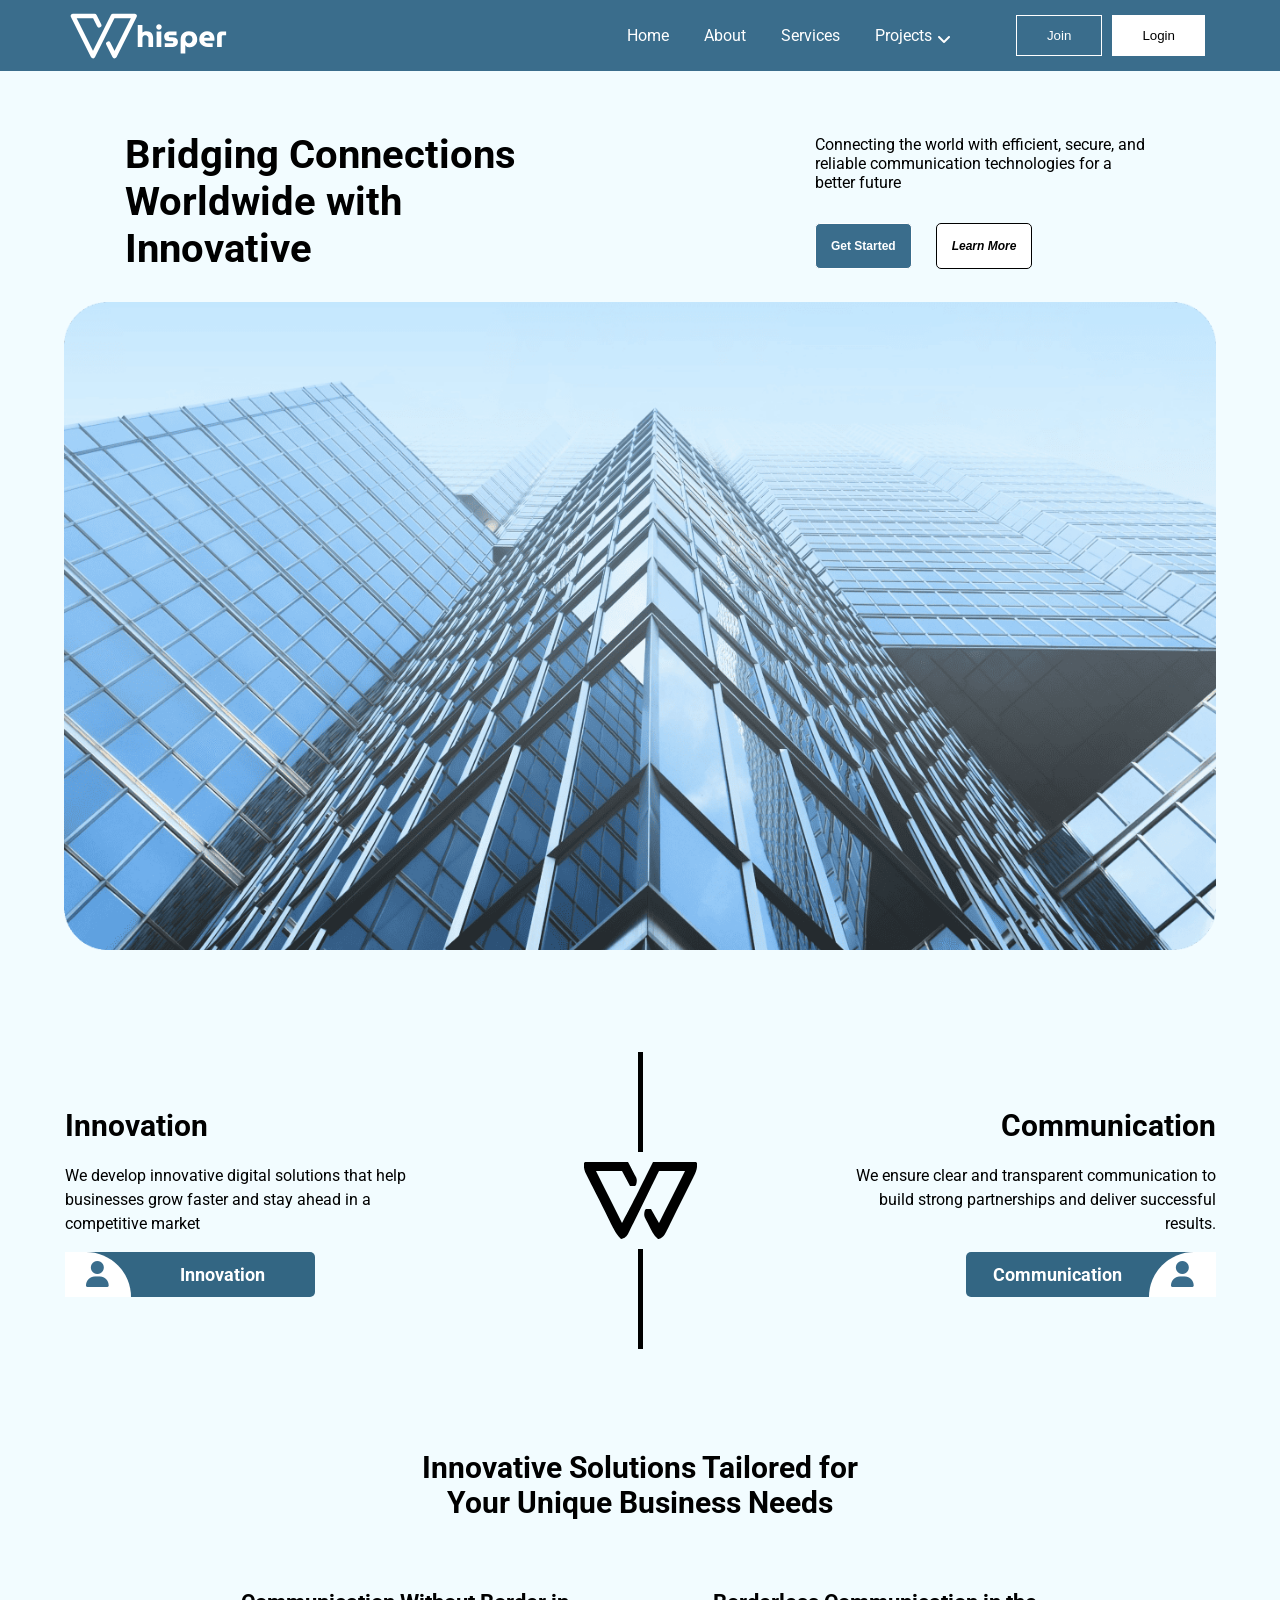
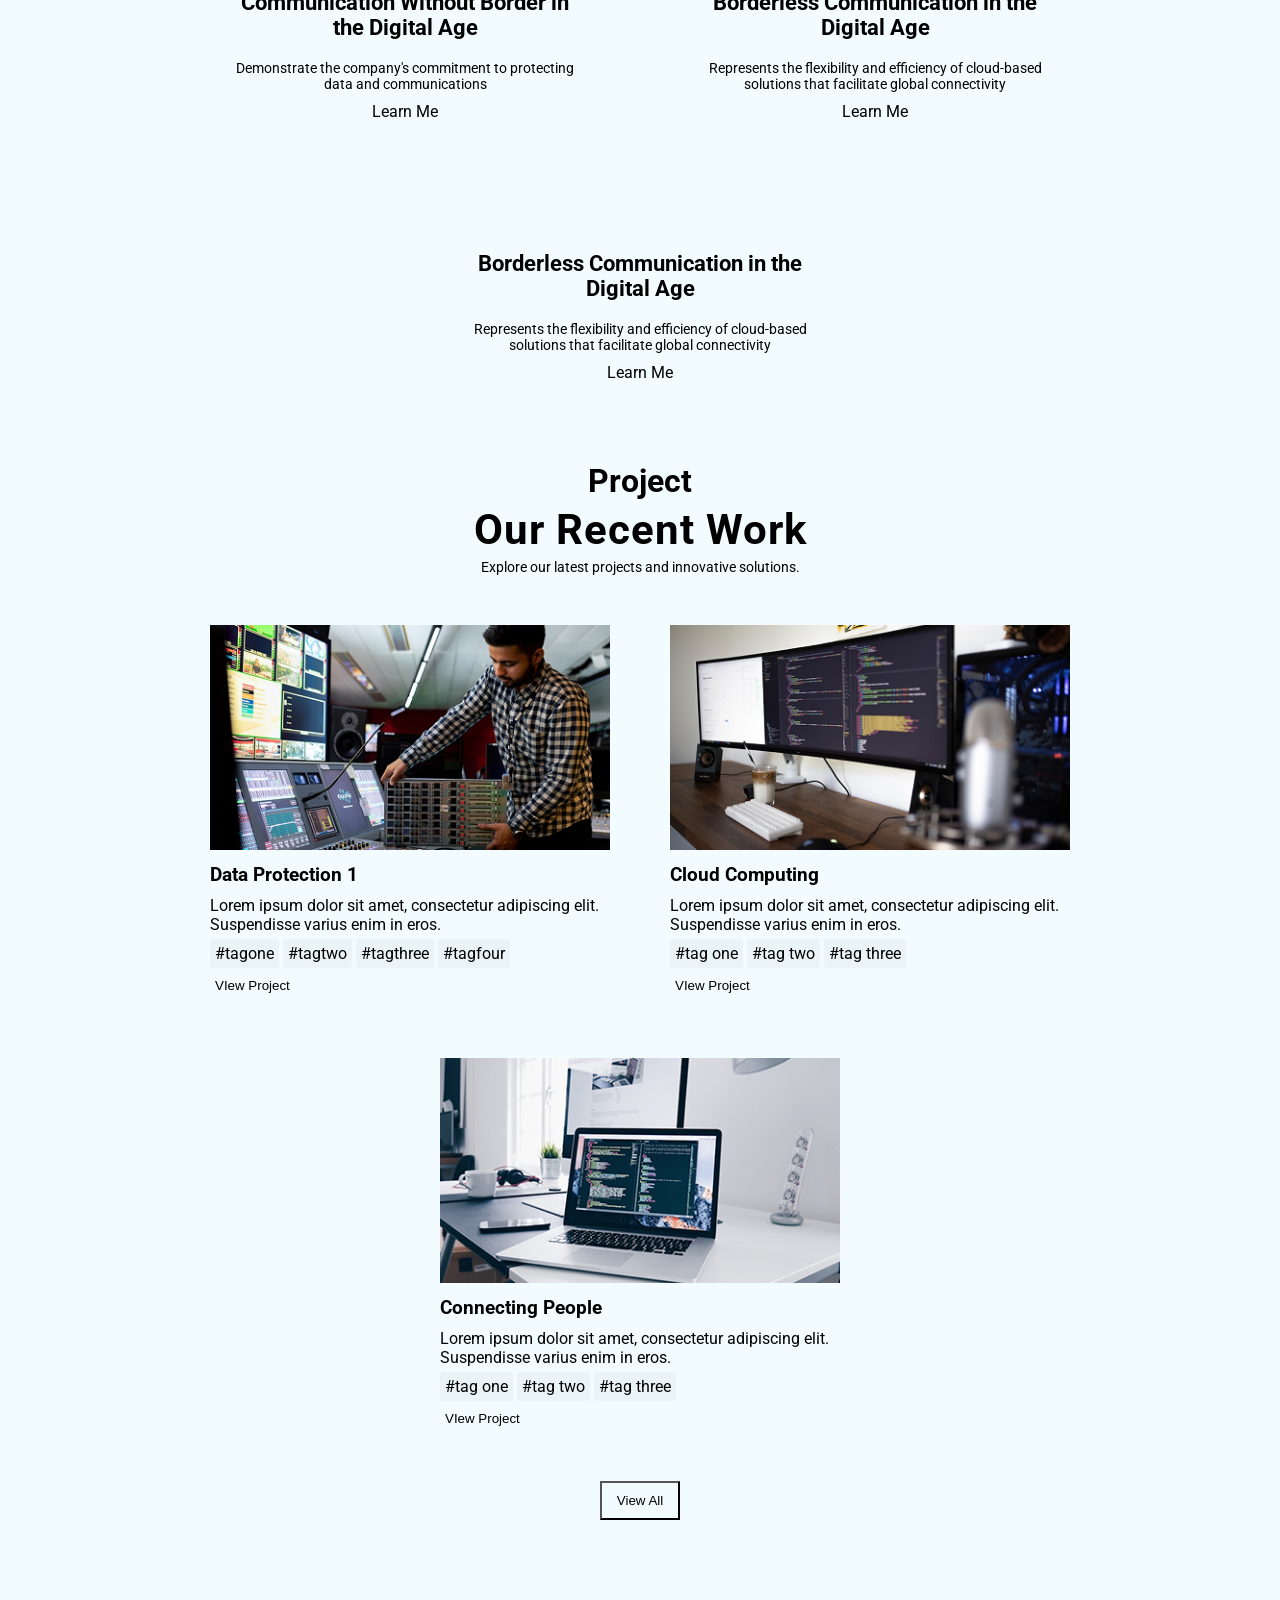
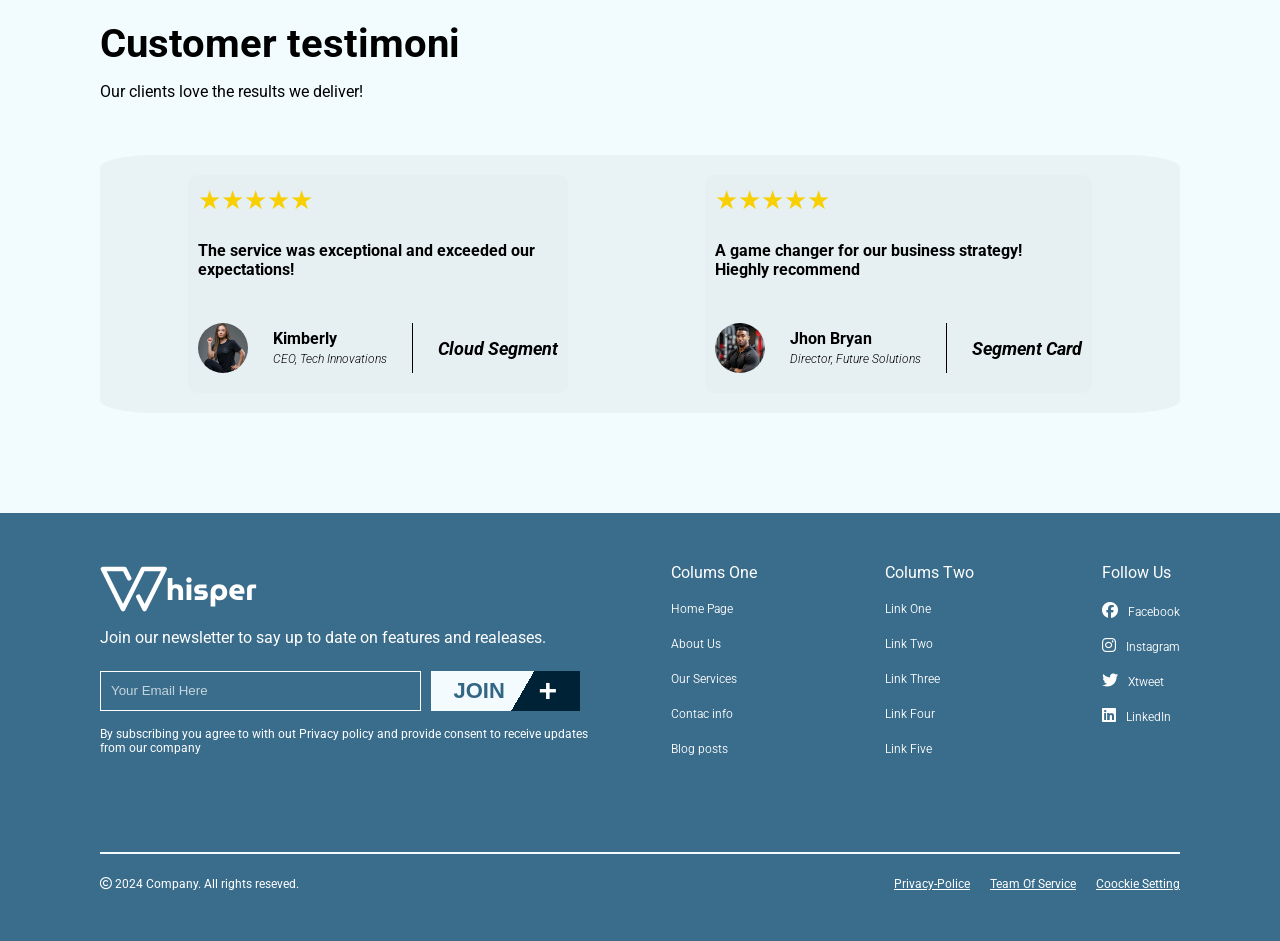
<file: index.html>
<!DOCTYPE html>
<html lang="en">
<head>
    <meta charset="UTF-8">
    <meta name="viewport" content="width=device-width, initial-scale=1.0">
    <title>Document</title>
    <link rel="stylesheet" href="index.css">
    <link href="https://fonts.googleapis.com/css2?family=Roboto:ital,wght@0,100..900;1,100..900&display=swap" rel="stylesheet">
    <link rel="stylesheet" href="https://cdn-uicons.flaticon.com/uicons-solid-rounded/css/uicons-solid-rounded.css">
    <link rel="stylesheet" href="https://cdnjs.cloudflare.com/ajax/libs/font-awesome/6.5.1/css/all.min.css">
    <link rel="stylesheet" href="https://cdn-uicons.flaticon.com/uicons-regular-straight/css/uicons-regular-straight.css">
    <link rel="stylesheet" href="https://cdn-uicons.flaticon.com/uicons-bold-rounded/css/uicons-bold-rounded.css">
    <link rel='stylesheet' href='https://cdn-uicons.flaticon.com/2.6.0/uicons-regular-rounded/css/uicons-regular-rounded.css'>
    <link href="https://fonts.googleapis.com/icon?family=Material+Icons" rel="stylesheet">


</head>
<body>
    <nav class="nav">
     <img src="Logo.svg">
        <div class="navbar">
         <ul class="nav-link">
            <li><a href="#">Home</a></li>
            <li><a href="#">About</a></li>
            <li><a href="#">Services</a></li>

            <li class="drpdwnprjct">
             <a class="navproject">Projects
                <i id="nav-icn" class="fa-solid fa-angle-down"></i>
             </a>

             <div class="prcjtlnk">
                <a href="#">Project 1</a>
                <a href="#">Project 2</a>
                <a href="#">Project 2</a>
             </div>
            </li>   

        </ul>
        <div class="navhamburger" >
            <i class="fa-solid fa-bars"></i>
        </div>
     
            <div class="btnnav">
                <button class="btnnavjn">Join</button>
                <button class="btnnavln">Login</button>
            </div>
        </div>
    </nav>

    <div class="header">
     <p id ="hdrtxtfrst">Bridging Connections Worldwide with Innovative </p>
     <div class="hdrtxtrght">
      <p id ="hdrtxtside">Connecting the world with efficient, secure, and reliable communication technologies for a better future</p>
      
        <button id="btnhdrfrst">Get Started</button>
        <button id="btnhdrscnd">Learn More</button>
    </div>
     
       
   
     </div>
     <div class="pcthmpg">
        <img id="pcthpg-content"  src="pcthmpg.png" alt="OFFICE" width="90%" height="auto">
    </div>
    </div>

    <section class="about_container">
        <div class="boxinnov">
            <h3>Innovation</h3>
            <p>We develop innovative digital solutions that help businesses grow faster and stay ahead in a competitive market</p>
                 <div class="aboutinnov">
                    <div class="innvicn"><i class="fas fa-user"></i>
                    </div>
                    <span class="txtabout">Innovation</span>
                    
                </div>
        </div>

        <div class="about_logo">
            <div class="about_line"></div>
            <img src="logoW.svg" alt="Logo">
            <div class="about_line"></div>
        </div>

        <div class="boxinnov" id="boxcom">
            <h3>Communication</h3>
            <p>We ensure clear and transparent communication to build strong partnerships and deliver successful results. </p>
            <div class="aboutcomm">
                <div class="comicn"><i class="fas fa-user"></i>
                </div>
                <span class="txtabout">Communication</span>
                
            </div>
        </div>
    </section> 

    <section class="business-main">
     <h1 class="business-headling">Innovative Solutions Tailored for Your Unique Business Needs</h1>

     <div class="business">
     <div class="business-responsif">
        <div class="tabel-business">
            <i class="fi fi-sr-shield-plus" id="icnshldbsns"></i>
             <div class="desc-business">
                <span  id="headdescbusns">Communication Without Border in the Digital Age</span>
                <span id="btmdescbusns">Demonstrate the company's commitment to protecting data and communications </span>
                <span id="icnrghtbsns" > Learn Me  <i class="fi fi-rr-angle-small-right" ></i></span>
            </div>
        </div>
     </div>

     <div class="business-responsif">
        <div class="tabel-business">
         
            <i class="fi fi-rs-wifi-alt" id="icnshldbsns"></i>
             <div class="desc-business">
                <span id="headdescbusns">Borderless Communication in the Digital Age</span>
                <span id="btmdescbusns">Represents the flexibility and efficiency of cloud-based solutions that facilitate global connectivity</span>
                <span id="icnrghtbsns" > Learn Me  <i class="fi fi-rr-angle-small-right" ></i></span>
            </div>
        </div>
     </div>

          <div class="business-responsif">
        <div class="tabel-business">
         
            <i class="fi fi-br-world" id="icnshldbsns"></i>
             <div class="desc-business">
                <span id="headdescbusns">Borderless Communication in the Digital Age</span>
                <span id="btmdescbusns">Represents the flexibility and efficiency of cloud-based solutions that facilitate global connectivity</span>
                <span id="icnrghtbsns"> Learn Me  <i class="fi fi-rr-angle-small-right" ></i></span>
            </div>
        </div>
     </div>
     </div>
     </div>
    </section>

     <section class="page-project">
        <div class="header-project">
            <h2 class="sub-project">Project</h2>
            <h1 classs="title-project">Our Recent Work</h1>
            <p >Explore our latest projects and innovative solutions.</p>
        </div>
        
        <div class="box-project">
            <div class="project-responsif">
            <div class="last-project">
    
           <img src="gambar/dataprotec.png" alt="Data Protection" width="400">
                <div class="desc-project">
                    <h3>Data Protection 1</h3>
                    <p>Lorem ipsum dolor sit amet, consectetur adipiscing elit. Suspendisse varius enim in eros.</p>
                    <div class="hastag">
                        <a href="#">#tagone</a>
                        <a href="#">#tagtwo</a>
                        <a href="#">#tagthree</a>
                        <a href="#">#tagfour</a>

                    </div>
                    <button id="viewproject" >VIew Project <i class="fi fi-rr-angle-small-right" id="icnproject"></i></button>
                </div>
            </div>
            </div>

            <div class="project-responsif">
            <div class="last-project">
               
                    <img src="gambar/clcmpt.png" alt="Data Protection" width="400">
                    <div class="desc-project">
                        <h3>Cloud Computing</h3>
                        <p>Lorem ipsum dolor sit amet, consectetur adipiscing elit. Suspendisse varius enim in eros.</p>
                        <div class="hastag">
                            <a href="#">#tag one</a>
                            <a href="#">#tag two</a>
                            <a href="#">#tag three</a>
    
                        </div>
                        <button id="viewproject" >VIew Project <i class="fi fi-rr-angle-small-right" id="icnproject"></i></button>
                    </div>
                </div>
            </div>

            <div class="project-responsif">
                <div class="last-project">
                       <img src="gambar/cntcpople.png" alt="Data Protection" width="400">
                        <div class="desc-project">
                            <h3>Connecting People</h3>
                            <p>Lorem ipsum dolor sit amet, consectetur adipiscing elit. Suspendisse varius enim in eros.</p>
                            <div class="hastag">
                                <a href="#">#tag one</a>
                                <a href="#">#tag two</a>
                                <a href="#">#tag three</a>
        
                            </div>
                            <button id="viewproject" >VIew Project <i class="fi fi-rr-angle-small-right" id="icnproject"></i></button>
                        </div>
                    </div>
                </div>
                <div class="project-responsif" id="projecthide">
                    <div class="last-project">
            
                   <img src="gambar/dataprotec.png" alt="Data Protection" width="400">
                        <div class="desc-project">
                            <h3>Data Protection</h3>
                            <p>Lorem ipsum dolor sit amet, consectetur adipiscing elit. Suspendisse varius enim in eros.</p>
                            <div class="hastag">
                                <a href="#">#tag one</a>
                                <a href="#">#tag two</a>
                                <a href="#">#tag three</a>
        
                            </div>
                            <button id="viewproject" >VIew Project <i class="fi fi-rr-angle-small-right" id="icnproject"></i></button>
                        </div>
                    </div>
                    </div>
        
                    <div class="project-responsif" id="projecthide">
                    <div class="last-project">
                       
                            <img src="gambar/clcmpt.png" alt="Data Protection"  width="400">
                            <div class="desc-project">
                                <h3>Cloud Computing</h3>
                                <p>Lorem ipsum dolor sit amet, consectetur adipiscing elit. Suspendisse varius enim in eros.</p>
                                <div class="hastag">
                                    <a href="#">#tag one</a>
                                    <a href="#">#tag two</a>
                                    <a href="#">#tag three</a>
            
                                </div>
                                <button id="viewproject" >VIew Project <i class="fi fi-rr-angle-small-right"id="icnproject"></i></button>
                            </div>
                        </div>
                    </div>
        
                    <div class="project-responsif" id="projecthide">
                        <div class="last-project">
                               <img src="gambar/cntcpople.png" alt="Data Protection"  width="400">
                                <div class="desc-project">
                                    <h3>Connecting People</h3>
                                    <p>Lorem ipsum dolor sit amet, consectetur adipiscing elit. Suspendisse varius enim in eros.</p>
                                    <div class="hastag">
                                        <a href="#">#tag one</a>
                                        <a href="#">#tag two</a>
                                        <a href="#">#tag three</a>
                
                                    </div>
                                    <button id="viewproject" >VIew Project <i class="fi fi-rr-angle-small-right" id="icnproject"></i></button>
                                </div>
                            </div>
                        </div>
            </div>
            <button type="button" id="viewlastwork">View All</button>
        </section>

        <section class="testimoni">
            <header class="testi-content">
                <h2 id="header-testi"> Customer testimoni</h2>
                <p>Our clients love the results we deliver!</p>

            </header>
      

        <article class="testi-card">
         <div class="testi">
            <div class="testi-user">
                <div class="rate-user" aria-label="5 start">★★★★★</div>
                <p id="quotes-testi">The service was exceptional and exceeded our expectations!</p>
            </div>
            
            <footer class="testi-id">
                <img src="gambar/coachgirl2.png" alt="Couch" class="profil-user"/>
                <div class="username">
                <p>Kimberly </p>
                <cite>CEO, Tech Innovations</cite>
             </div>
                <div class="testi-line"></div>
                <cite class="corporate">Cloud Segment</cite>
                
            </footer>

            </div>
        </div>

          <div class="testi">
              <div class="testi-user">
                <div class="rate-user" aria-label="5 start">★★★★★</div>
                <p id="quotes-testi">A game changer for our business strategy! Hieghly recommend</p>
            </div>
            
            <footer class="testi-id">
                <img src="gambar/Personal Trainer Photo.jpg" alt="Couch" class="profil-user"/>
                <div class="username">
                <p>Jhon Bryan</p>
                <cite>Director, Future Solutions</cite>
             </div>
                <div class="testi-line"></div>
                
                <cite class="corporate">Segment Card</cite>
            </footer>
  </div>
            </div>

 
            </div>

        </article>
        </section>



            </article>
        </section>

    <section class="footer">
        <div class="container-footer">
        <section class="footer-content">
            <div class="footer-left">
                <div class="content-logo">
                <img id="footer-logo" src="Logo.svg" alt="logo   "/>
                </div>

                <p>Join our newsletter to say up to date on features and realeases.</p>

                <div class="footer-email">
                <input class="email-input" type="email" placeholder="Your Email Here" />
                <button class="btn-email">
                    <span class="btn-join">JOIN</span> 
                    <span class="btn-jnticn">+</span>
                    </button>
                </div>

                <div class="footer-lefttxt">
<p>By subscribing you agree to with out Privacy policy and provide consent to receive updates from our company</p>
</div>

            </div>
            </section>
 
            <section class="side-footer">
<section class="list-page">
    <header class="list-colm">Colums One</header>
    <a href=""><span >Home Page </span></a>
    <a href=""><span >About Us </span></a>
    <a href=""><span >Our Services </span></a>
       <a href=""><span >Contac info </span></a>
           <a href=""><span > Blog posts</span></a>
</section>

<section class="list-page">
    <header class="list-colm">Colums Two</header>
    <a href=""><span >Link One</span></a>
    <a href=""><span >Link Two </span></a>
    <a href=""><span >Link Three</span></a>
       <a href=""><span >Link Four</span></a>
           <a href=""><span >Link Five</span></a>
</section>

<section class="list-page" id="list-sosmed" >
    <header class="list-colm">Follow Us</header>
    <a href=""><i id="icnsosmed" class="fab fa-facebook"></i><span >Facebook</span></a>
    <a href=""><i id="icnsosmed" class="fab fa-instagram"></i><span >Instagram</span></a>
    <a href=""><i id="icnsosmed" class="fab fa-twitter"></i><span >Xtweet</span></a>
    <a href=""><i id="icnsosmed" class="fab fa-linkedin"></i><span >LinkedIn</span></a>
       
</section>
</section>
<hr id="footer-line">
<section class="Police-Privacy">
        <div class="lft-pp">
      <i class="fa-regular fa-copyright icon-white"></i>
<span> 2024 Company. All rights reseved.</span></i>
    </div>

        <div class="right-pp">
        <span id="right-pp">Privacy-Police</span>
          <span id="right-pp">Team Of Service</span>
            <span id="right-pp">Coockie Setting</span></div>
    
</section>
</div>

    </footer>
     



<script src="index.js"></script>

</body>
</html>
</file>
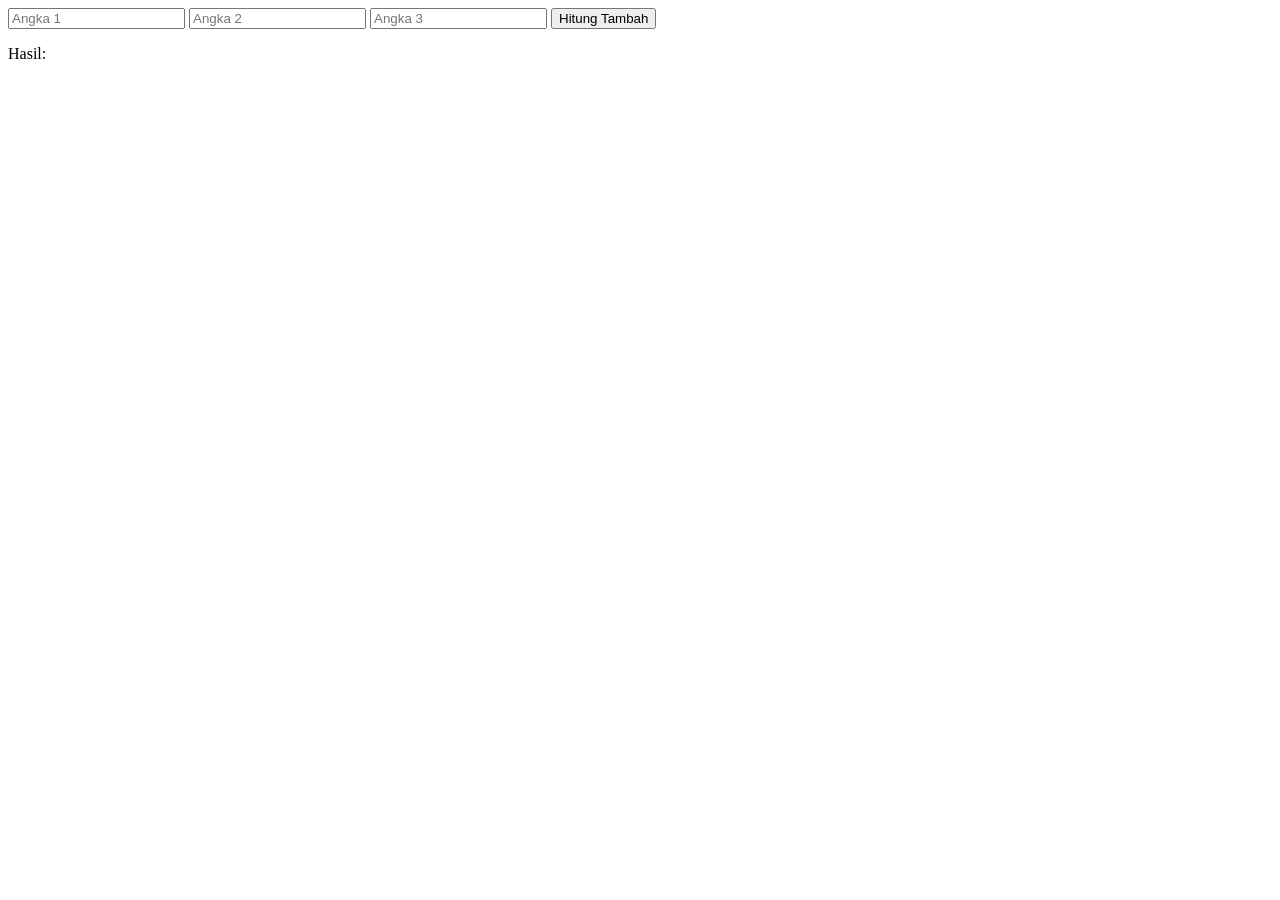
<file: about.html>
<!DOCTYPE html>
<html>
<head>
  <title>Kalkulator Mini</title>
</head>
<body>
  <input type="number" id="angka1" placeholder="Angka 1">
  <input type="number" id="angka2" placeholder="Angka 2">
  <input type="number" id="angka3" placeholder="Angka 3">
  <button id="hitung">Hitung Tambah</button>
  <p id="hasil">Hasil: </p>
  
  <script>
    function tambah(a, b, c) {  // Function reusable
      return a + b + c;
    }
    
    document.getElementById("hitung").addEventListener("click", function() {
      let a = parseInt(document.getElementById("angka1").value);
      let b = parseInt(document.getElementById("angka2").value);
let c = parseInt(document.getElementById("angka3").value);

      let total = tambah(a, b, c);  // Panggil function
      document.getElementById("hasil").innerHTML = `Hasil: ${total}`;
    });
  </script>
</body>
</html>
</file>
<file: index.css>
body{
    background-color:rgb(242, 252, 255,1);
    color: rgb(0, 0, 0);
    
    margin: 0px;
    font-family: "Roboto", serif;
}
.nav{
    display: flex;
    
    align-items: center;
    justify-content: space-between;
    padding: 10px 70px;
    background-color:rgba(58, 109, 140, 1);
   
    
}
.navbar{
    color: rgb(137, 62, 62);
    margin: 0px;
    display: flex;
    flex-wrap: wrap;
    gap: 50px;

    

}
.nav-link{
    list-style: none;
    display: flex;
    gap: 15px;
}
.navbar li a{
    text-decoration: none;
}

.navbar a{
    width: 100%;
    color: white;
    padding: 0px 10px;
     

}
.navbar a:hover{
    color: #8b8b8b;
    transition: 0.2s ease-in-out;
}
.navhamburger{
    display: none;
    color: white;
}
.projects{
background-color: transparent;
color: white;
border: none;

}
.navproject{
    display: flex;
    gap:5px;
}
#nav-icn{
position: relative;
top: 5px;
}


  .prcjtlnk{
    display: none;
    position: absolute;
    border-radius: 5px;
    box-shadow: #002236;
    background-color: #f9f9f9;
    min-width: 140px;
    box-shadow: 0px 8px 16px 0px rgba(0,0,0,0.2);
    z-index: 1;
 
  }

  .prcjtlnk a {
    color: black;
    padding: 10px ;
    text-decoration: none;
    display: block;
    border: 1px solid rgba(0, 0, 0, 0.018);
    margin: 0;

  }
  .prcjtlnk a:hover{
       color: #8b8b8b;
  }
  
  
  .drpdwnprjct:hover .prcjtlnk {
    display: block;
    color: #0c161b;
  }

  
.btnnav{
    display: flex;
    border: none;

}

.btnnavjn , .btnnavln{
    padding:5px 30px;
    margin: 5px 5px;
}
.btnnavjn{
background-color: transparent;
color:white;
border: 1px solid;

}
.btnnavln{
    background-color: rgb(255, 255, 255);
    color:rgb(0, 0, 0);
    border: none;
    
    }
.btnnavln:hover{
    background-color:rgb(226, 226, 226);
    color:rgb(0, 0, 0);



}
.btnnavjn:hover{
    background-color:rgb(46, 83, 105);
    color:white;



}
.header{
    padding: 30px;
    display: flex;
    flex-wrap: wrap;
    justify-content: center;
    justify-content: space-around;
    color: black;
    gap: 100px;
    margin-top: 30px;
    
}
#hdrtxtfrst{
    width: 400px;
    font-weight: bold;
    font-size: 40px;    
    margin: 0px;
   
}
.hdrtxtrght{
    max-width: 340px;
    font-weight: 330;
    font-size: 16px;
    margin-top: 0px;
    display: flex;
    flex-wrap: wrap;
   align-items: center; 
   gap:1.5em;
   font-weight: 400;

}

#btnhdrfrst , #btnhdrscnd{
    padding:15px 15px;   
    font-weight: bold;
    font-size: 12px;
    border-radius: 5px;

}
#btnhdrfrst{
    background-color:rgba(58, 109, 140, 1);
    color: white;
    border: 1px solid;
}
#btnhdrscnd{
    background-color: white;
    border: 1px solid;
    
    font-style: italic;
}

#btnhdrfrst:hover{
    background-color:rgb(46, 83, 105);

}
#btnhdrscnd:hover{
     background-color:rgb(226, 226, 226);;
}
.pcthmpg{
    display: flex;
    justify-content: center;
    margin: 0px;
 
}
.about_container{
    color: black;
    display: flex;
    flex-wrap: wrap;
    align-items: center;
    justify-content: center;
    justify-content: space-around;
    height: 400px;
    margin-top: 50px;
}
.about_line{
    width:5px;
    height: 100px;
    background-color: black;
}
.about_container p{
  max-width: 390px;
  display: -webkit-box;
  -webkit-line-clamp: 3;
  -webkit-box-orient: vertical;
  overflow: hidden;
  line-height: 1.5;
  max-height: calc(1.5em*3);
  /*memberi batasan teks*/
   
    
}
.about_container h3{
 font-size: 30px;
 margin:5px 0px;
}
.boxinnov{
    flex-wrap: wrap;
    display: flex;
   flex-direction: column;
   gap: 1em;
   

}
    .about_logo{
        display: flex;
        flex-wrap: wrap;
        flex-direction: column;
        align-items: center;
        gap:10px
    }
    #boxcom{
        display: flex;
        align-items: flex-end;
        text-align: right;
     
    }

    .aboutinnov ,  .aboutcomm {
        display: flex;
        align-items: center;
        width: 250px;
        gap: 0px;
        background-color: #336683;
        color: white;
        font-weight: bold;
        font-size: 18px;
        height: 45px;
        border-radius: 5px;
        position: relative;
        cursor: pointer;
    
      
    }
    .aboutcomm{
        display: flex;
        flex-direction: row-reverse;
    }
     
    .innvicn{
        background-color: rgb(255, 255, 255);
        text-align: center;
        display: flex;
        align-items: center;
        justify-content: center;
        width: 90px;
        height: 100%;
        font-size: 26px;
        color: rgba(58, 109, 140, 1);
       border-top-right-radius:100px ;
    }
    .comicn{
        background-color: rgb(255, 255, 255);
        text-align: center;
        display: flex;
        align-items: center;
        justify-content: center;
        width: 90px;
        height: 100%;
        font-size: 26px;
        color: rgba(58, 109, 140, 1);
         border-top-left-radius:100px;
     
    }
    .txtabout{
        width: 100%;
        text-align: center;
    }
.business-main{
margin: 50px;
flex-wrap: wrap;

}
.business-headling{
    color:black;
    text-align: center;
    max-width: 100%;
    width: 40%;
position: relative;
left: 50%;
transform: translateX(-50%);
font-size: 30px;
}
.business{
    display: flex;
    flex-wrap: wrap;
    justify-content: center;
    align-items: center;
    text-align: center;
    margin-top: 50px;
    gap: 100px;
}
.business-responsif{
    display: flex;
    flex-wrap: wrap;
    width: 350px;
    padding:10px;

}


#icnshldbsns{
    font-size: 62px;
    color: black;
}
.desc-business{
    display: flex;
    flex-direction: column;
}
#headdescbusns{
    font-size: 22px;
    font-weight: bold;
    margin: 10px 0px;
}
#btmdescbusns{
margin: 10px 0px;
font-size: 14px;
max-width: auto;
width: 100%;
}
#lrndscbusns{
    position: relative;
    bottom: 0px;
}
#icnrghtbsns{
 
   width: 100px;
   max-width: 100%;
   font-size: 22px;
   position: relative;
   left: 50%;
   transform: translate(-50% );
   cursor: pointer;
     font-size: 16px;


}
#icnrghtbsns:hover{
    background-color: #8b8b8b1f;
    border-radius: 5px;

}

.page-project{
 margin: 50px;
 display: flex;
 flex-direction: column;
 justify-content: center;
 align-items: center;

}
.header-project{
    text-align: center;
    margin: 20px 0px;
    width: 100%;
    gap: 5px;
    display: flex;
    flex-direction: column;
}
.header-project h1 , h2 , p{
    margin:  0px;
}
.header-project h1{
    font-size: 42px;
    letter-spacing: 1px;
}
.header-project h2{
    font-size:32px;
    
}
.header-project p{
    font-size: 14px;
    width: 100%;
    align-items: center;
    
}
.box-project{
    display: flex;
   justify-content: center;
   flex-wrap: wrap;
   
}


.project-responsif{
    padding: 30px;
    max-width: 100%;
}
.desc-project{
    width: 400px;
}
.desc-project p , h3{
    margin: 10px 0;
}
.hastag{
    margin: 10px 0px;
}
.hastag a{
    text-decoration: none;
    color: black;
       background-color: #8b8b8b14;     
    padding:5px;
    border-radius: 3px;
}
.hastag  a:hover{

      background-color: #00000034;
}
#viewproject{
    background-color: transparent;
    border-width: 0;
      cursor: pointer;
          padding: 5px;
}
#viewproject:hover{
    background-color: #8b8b8b1f;
    border-radius: 5px;


}
#viewlastwork{
    padding:10px 15px;
    background-color: transparent;
    margin-top: 20px ;

  
}
#viewlastwork:hover{
    background-color: rgba(231, 231, 231, 0.669);
    border-color: solid;
    color:rgb(0, 0, 0);
 
    
}

#projecthide{
    display: none;
}
.hidden{
    display: block;
}

.testimoni{
    margin:  50px;
    padding: 50px;
    display: flex;
    flex-direction: column;
    flex-wrap: wrap;
}
.testi-content , .testi-user {
    margin-bottom: 5%;
}
#header-testi{
padding-bottom:15px ;   
font-size: 2.5rem;
}
.testi-card {
  display: flex;
justify-content: space-around;
    align-items: first baseline;
  background-color: rgba(25, 25, 25, 0.034);
  padding: 20px;
  border-radius: 5%;
  flex-wrap: wrap;
}
.testi{
     background-color: #8b8b8b08;   
    padding: 10px;
    border-radius: 10px;
}

#quotes-testi{
    max-width: 350px;
    font-weight: bold;
  min-height: 50px;
    display: flex;
    align-items: center ;
     padding: 20px 0px;
     border-radius: 10px;
}
 
.rate-user{
    color: rgb(248, 207, 1);
    font-size: 26px;

} 
.testi-id{
 display: flex;
 align-items: center;
 gap: 25px;
 padding-bottom: 10px;
}

.profil-user{
    width: 50px;
    height: 50px;
    border-radius: 50%;
    object-fit: cover;
    object-position: 50% 10%;
    
}
.username p{
   font-weight: bold;
   
}
.username cite{
    font-weight: 300;
    font-size: 12px;
}
.testi-line{
    width: 1px;
    align-self: stretch;
   background-color: black;
}
.corporate{
    font-weight:bold;
    font-size: 18px;

}

.contac{
    columns: wrap;
    margin: 50px;
    padding: 50px;
    min-height: 25vh;
    
}

.contac-container{
    display: flex;
    justify-content: space-between;
    margin: 0;
    padding: 0;
    align-items: flex-start;
}

.contac-header h2{
    font-size: 2.5rem;
}   
.contac-side{
  display: flex;
  flex-direction: column;
  max-width:35rem ;
  gap: 1rem;

}

.contac-btn{
    display: flex;
    gap:1rem;
    
  
}
#contac-started , #contac-started2{
    padding: 0.75rem;
    border-radius: 0.3rem;
    font-weight: bold;
    height: 40px;
}
#contac-started{
    background-color: rgba(58, 109, 140, 1);
    color: white;
    border: 1px solid;
}
#contac-started2{
    background-color: transparent;
    font-style: italic;
    border: 1px solid;
}
#contac-started:hover{
 background-color:rgb(46, 83, 105);
}
#contac-started2:hover{
     background-color:rgb(226, 226, 226);
}
.footer{

 background-color: rgba(58, 109, 140, 1);
    color: white;
    display: flex;
    flex-wrap: wrap;
    margin: 0px;
    padding: 0px;
   
       
}
.container-footer{
    display: flex;
flex-wrap: wrap;
justify-content: space-between;
gap: 15px;
    padding: 50px;
    margin: 0 50px;

    width: 100%;

}
.footer-content{ 
        display: flex;
        flex:wrap;
          align-items: center;
          gap:20rem;
          
}
.footer-left{
    max-width: 30em;
    display: flex;
    flex-direction: column;
    gap: 1rem;
}
.content-logo{
display: flex;
align-items: center;
}
.footer-email{
    display: flex;
    padding-top:0.5rem;
    max-height:  50px ;
    gap: 10px;
    height: 40px;
}
.email-input{
   border: 1px solid;
   background-color: transparent;
    color: white;
    padding: 10px;
    margin:0px;
    width: 300px;


}
.email-input::placeholder{
    color: white;
    font-weight:100 ;
    opacity: 0.7;
    background-color: transparent;
    border-color: solid;
}
.email-input:focus{
    outline: none !important;
    font-weight: 500;
}
.btn-email{
    width:150px;
    display: flex;
    align-items: center;
    justify-content: space-around;
    background:linear-gradient(120deg, #f4fbff 60%, #002236 10% );
    font-weight: bolder;
    font-size: 22px; 
    border: none;   
    cursor: pointer;
    
 
}


.btn-join{
    color: #336683;
}

.btn-jnticn{
    color: white;
    font-size: xx-large;
}



 .side-footer{
    display: flex;
    gap: 8rem;
   
    
}
.footer-lefttxt{
    font-size: 12px;
    font-weight: 300px;
    width: 31rem;
}
.footer-txtlogo{
    font-size: 2rem;
    color: #ffffff;
}

.list-page{
    display: flex;
    flex-direction: column;
    max-width: auto ;
    gap: 5px;

}

.list-page a{
text-decoration: none;
color: white;
max-height: 0;
padding: 15px 0;

font-size: 12px;
font-weight: 350;
}
.list-page i{
font-size: 1rem;
padding: 0 10px 0 0 ;
}
.list-page a :hover{
    color:rgb(195, 195, 195);
}

#footer-line{
    border: 0.5px solid rgb(241, 251, 255);
    width: 100%;
    margin-top: 5em;
}
.Police-Privacy{
width: 100% ;
    font-size: 12px;
    display: flex;
    align-items: center;
justify-content: space-between;
}
.right-pp{
    text-decoration: underline;
    display: flex;
    gap: 20px;
}
@media (max-width: 768px){
    .nav{
        display: flex;
        gap: 0px;
        padding: 0px;
    }
    .navbar{
        gap:0px;
    }

.nav img{
    width: 80px;
}

.header{
    display: flex;
   flex-direction: column;
    align-items: center;
    text-align: center;
    gap:0px;
    margin: 0px;
    
background:linear-gradient(rgba(0, 0, 0, 0.319)), url(pcthmpg.png);
color: white;
background-position: center;
background-repeat: no-repeat;


} 
#hdrtxtfrst{
   max-width: 500px ;
   width: 100%;
   font-size: 38px;
}
.hdrtxtrght{
max-width: 400px;
width: 100%;
display: flex;

flex-direction: column;
gap: 0.5em;  
}
#btnhdrfrst , #btnhdrscnd{
    padding:10px 70px;   
    font-weight: bold;
    font-size: 12px;
    border-radius: 5px;

}
#btnhdrfrst{
    border: 1px rgba(58, 109, 140, 1);
}
#btnhdrscnd{
background-color: transparent;
color: white;
border: 1px solid;
}


.pcthmpg, .about_logo{
    display: none;
    /*Page About*/
}
    .about_container {
        width: 100%;
        height: 100%;
        max-width: auto;
        display: flex;
        flex-direction: column;
        flex-wrap: wrap;
        padding: 20px 0px ;
        text-align: center;
        
        gap: 20px;
      
        
        
     

    }
  
    .boxinnov{
        display: flex;
        align-items: center; 
      max-width: 400px;
      width: 100%;
      gap: 5px;
    text-align: center;
    border: 1px solid rgba(0, 0, 0, 0.100);
    border-radius: 5px;
    padding: 0px;
      background-color: rgba(219, 219, 219, 0.008);
        box-shadow:1px 1px rgba(117, 117, 117, 0.328);
   
        

    }
      #boxcom{
        display: flex;
        text-align: center;
        align-items: center;
        
     
    }
    .aboutinnov, .aboutcomm{
        max-width: 100%;
        width: 200px;
         display: flex;
        flex-direction: row;
        justify-content: center;
        
        gap: 10px;
        margin: 10px;
      
       
    }

     
    .innvicn , .comicn{
        width: 100%;
        background-color:#336683;
        color: white;
      width: auto;
      max-width: 100%;
      font-size: 16px;
        
    }
    .txtabout{
        width: auto;
        height: 100%;
      display: flex;
        align-items: center;
    }
    .business-headling{
       width: 100%;
       max-width: 320px;

    }

 .footer{
    flex-direction: column;
    display: flex;
    flex-wrap: wrap;
    padding: 25px 0px;
}   

.container-footer{
    width: 100%;
    gap: 20px;
    display: flex;
    flex-direction: column;
    padding: 0;
    margin: 0;
    flex-wrap: wrap;
}
.footer-content{
    width: 100%;
    gap: 0;
    display: flex;
    flex-direction: column;
    flex-wrap: wrap;
   
}
.footer-left{
    display: flex;
    flex-direction: column;
    width: 100%; 
    flex-wrap: wrap;
    
}
.side-footer{
    display: grid;
    grid-template-columns: auto auto;
    gap: 30px 50px;
    width: 100%;
    flex-wrap: wrap;
   align-items: center;
    justify-content: center;


}
#footer-line{
    max-width: 65%;
    width: 100%;
    height: 100%;
    margin: 0 auto;
   
}
.list-page{
    width: 200px;
}
.list-page   a{
    padding: 10px 0px;
}
.Police-Privacy{
   display: flex;
   flex-wrap: wrap;
   flex-direction: column;
   
}
}

@media (min-width:320px) and (max-width:480px){
       .nav{
        display: flex;
        gap: 0px;
        padding: 10px;
    }
    .navbar{
        gap:0px;
        
    }
    .nav-link{
       display: none;
        flex-direction: column;
        position: relative;
        right: 0px;
        top: 0px;
        padding: 0px;
    background-color:rgb(242, 252, 255,1);

        margin: 0px;


  
        z-index: 1;
        height: 100%;
        position: fixed;

    }
        .nav-link a{
             /* untuk positioning pseudo-element */
  padding:0px 20px;
   color: #0c161b;
   display: block;

  
        }
    .nav-link.active{
        display:flex;
        padding: 30px 0px;
      
   
  
    }
    .navhamburger{
        display: block;
        font-size: 14px;
      
    }
    .btnnav{
        display: none;
    }
.header{
    padding:10px;    
}
.page-project{
    display: flex;
    flex-wrap: wrap;
    width: 100%;
    margin: 0;
    padding: 15px 0;
}
.header-project{
    width: 100%;
    flex-wrap: wrap;
    gap: 0px;
    display: flex;
   justify-content: center;
    align-items: center;


}
.header-project h1{
    font-size: 26px;
}
.header-project h2{
    font-size: 22px;
}
.header-project p{
        display: flex;
       
    max-width: 200px;
    width: 100%;
}
.about_container{
    flex-wrap: wrap;
    flex-direction: column;
    gap: 0;
}
.boxinnov{
    width: 100%;
    flex-wrap: wrap;
    gap: 0;
    margin: 10px 0;
    

}

.page-project img{
    width: 100%;
    
    
}
.box-project{
    width: 100%;
    display: flex;
    flex-wrap: wrap;
    justify-content: center;
    align-items: center;
    max-width: 250px;

    
}
.project-responsif{
    padding: 10px;
    margin: 10px 0;
    width: 100%;
      border: 1px solid rgba(0, 0, 0, 0.082);
      box-shadow: 0.5px 1px rgba(0, 0, 0, 0.104);
    
    

}
.desc-project{
    width: 100%;
}
.hastag a{
    padding: 0;
}
.about_container{
    display: flex;
    flex-wrap: wrap;
    

}
.testimoni{
    margin: 0px ;
    display: flex;
    flex-wrap: wrap;
}
.testi{
    padding: 20px;
    flex-wrap: wrap;
    width: 100%;
    flex-direction: column;
    box-shadow: 1px 0.5px solid rgba(0, 0, 0, 0.104);
    border: 1px solid rgba(0, 0, 0, 0.082);
}
#header-testi{
    font-size: 28px;
    padding: 0px;
}
.testi-content p{
    font-size: 12px;
    opacity: 50%;
}
.testi-user{
    margin: 0   ;
}
.testi-id {
    padding:15px 0;
    width: 100%;
    flex-wrap: wrap;
    gap: 10px;
    border-width: 100%;
}
.testi-line , .corporate{
  display: none;
}
.testi-card{
    gap: 25px;
    background: none;
    padding: 0;
    flex-wrap: wrap;
    display: flex;
    align-items: center;
    width: 100% ;
}
    


.footer{
    flex-direction: column;
    display: flex;
    flex-wrap: wrap;
    padding: 30px ;
}
.container-footer{
    gap: 0;
    padding: 0px; margin: 0px;
    width: 100%;
 
}
.content-logo{
    display: flex;
    margin: 10px 0;
    justify-content: center;
 
}
.footer-content{
    width: 100%;
    display: flex;
  
}

.footer-left{
    display: flex;
    flex-direction: column;
    flex-wrap: wrap;
    gap: 10px;
   width: 100%;
   margin-bottom: 30px;
}
.footer-email{
    display: flex;
 
    gap: 0px;
    width: 100%;
 
   

  
}
.email-input{
    width: 100%;
    border-radius: 10px 0px 0px 10px;

   
}
.btn-email{
    width: 100%;
    max-width: 100px;
    border-radius: 0px 10px 10px 0px;
    background:rgb(255, 255, 255);
}
.btn-jnticn{
    display: none;
}
.footer-left p{
    width: 100%;
    max-width: 400px;
    text-align: left;
    
}
.footer-lefttxt{
    flex-wrap: wrap;
    width: 100%;

    opacity: 50%;
}

.side-footer{
   display: grid;
   grid-template-columns: 1fr 1fr ;
   width: 100%;
   gap: 25px;
   height: 100%;

}
.list-page{
       width: 100%;
}
#list-sosmed{
grid-template-columns: 1fr 1fr ;

}

#footer-line{
    margin: 30px 0px;
    width: 100%;
    max-width: 100%;
}
.Police-Privacy{
    display: flex;
    flex-direction: column;
    text-align: left;
    align-items: flex-start ;
    gap: 20px;
}
}
</file>
